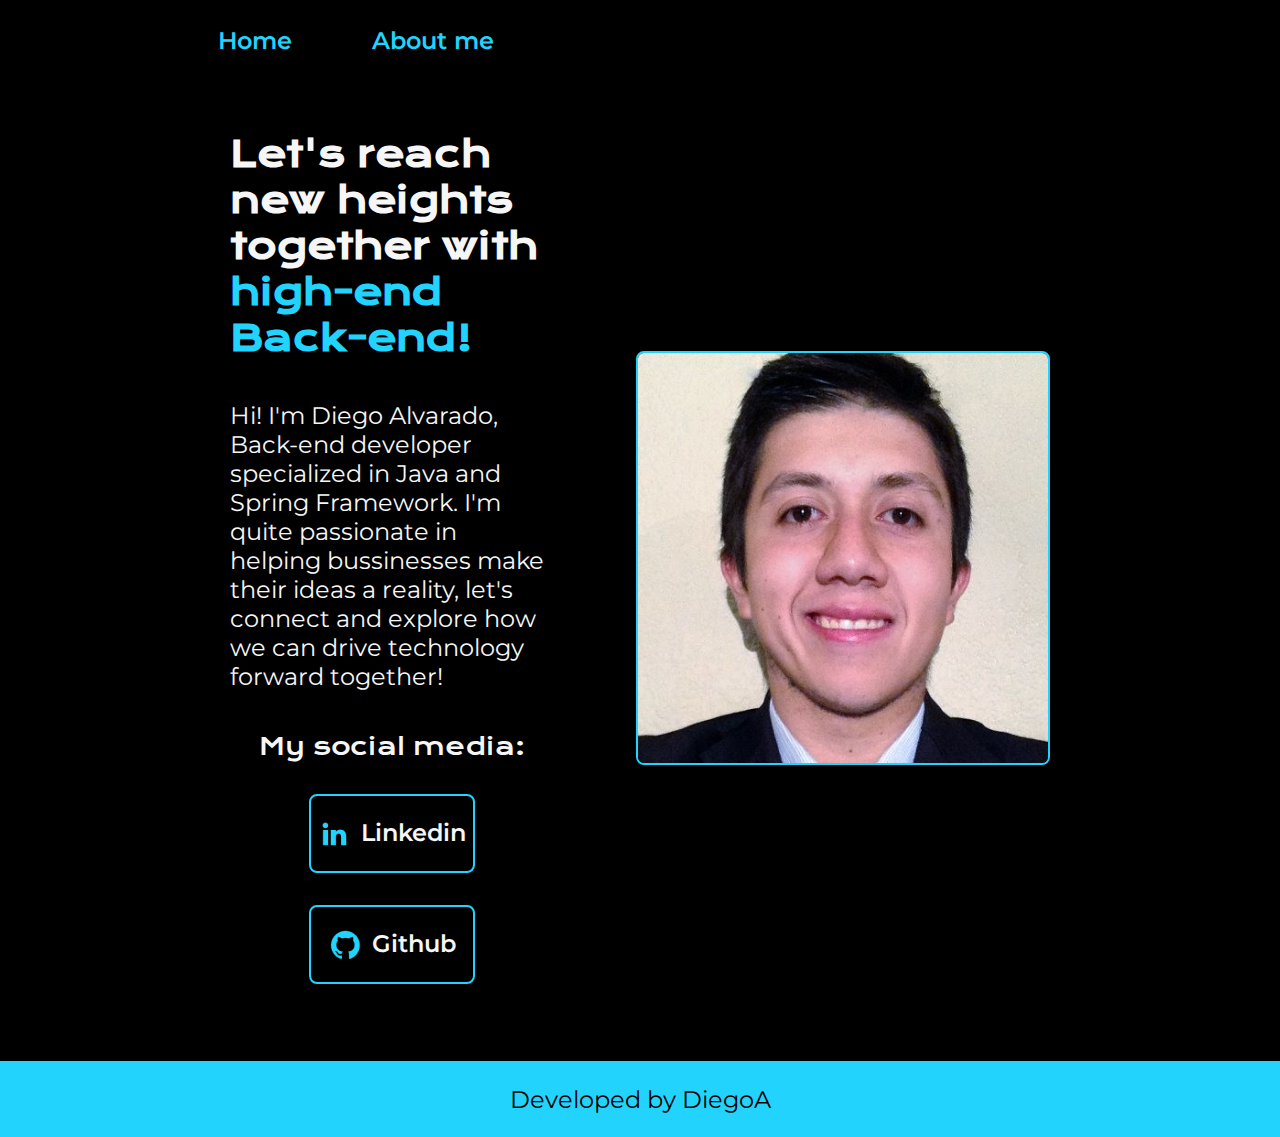
<file: index.html>
<!DOCTYPE html>
<html lang="es-mx">

<!--Inicio de codigo-->
<head>
    <meta charset="UTF-8">
    <meta http-equiv="X-UA-Compatible" content="IE=edge">
    <meta name="viewport" content="width=device-width, initial-scale=1.0">
    <title>Portfolio</title>
    <link rel="stylesheet" href="./styles/style.css">
</head>

<body>
    <header class="header">
        <nav class="header__menu">
            <a class="header__menu__link" href="index.html">Home</a>
            <a class="header__menu__link" href="aboutme.html">About me</a>
        </nav>
    </header>
    <main class="presentacion">
        <section class="presentacion-contenido">
            <h1 class="presentacion-contenido-titulo">Let's reach new heights together with <strong class="titulo-destacado">high-end Back-end!</strong></h1>
            <p class="presentacion-contenido-texto">Hi! I'm Diego Alvarado, Back-end developer specialized in Java and Spring Framework. I'm quite passionate in helping bussinesses 
                make their ideas a reality, let's connect and explore how we can drive technology forward together! 
            </p>
            <div class="presentacion__anclas">
                <h2 class="presentacion__anclas__subtitulo">My social media:</h2>
                <a class="presentacion__anclas__link" href="https://www.linkedin.com/in/diego-alan-alvarado-zavala/">
                    <img src="./assets/linkedin.png" alt="">Linkedin</a>
                <a class="presentacion__anclas__link" href="https://github.com/DiegoA092">
                    <img src="./assets/github.png" alt="">Github</a>
            </div>
        </section>
        <img class="presentacion__imagen" src="./assets/FotoDiego.jpg" alt="Foto de DiegoA" class="photo">
    </main>
    <footer class="footer">
        <p>Developed by DiegoA</p>
    </footer>
</body>

</html>
</file>
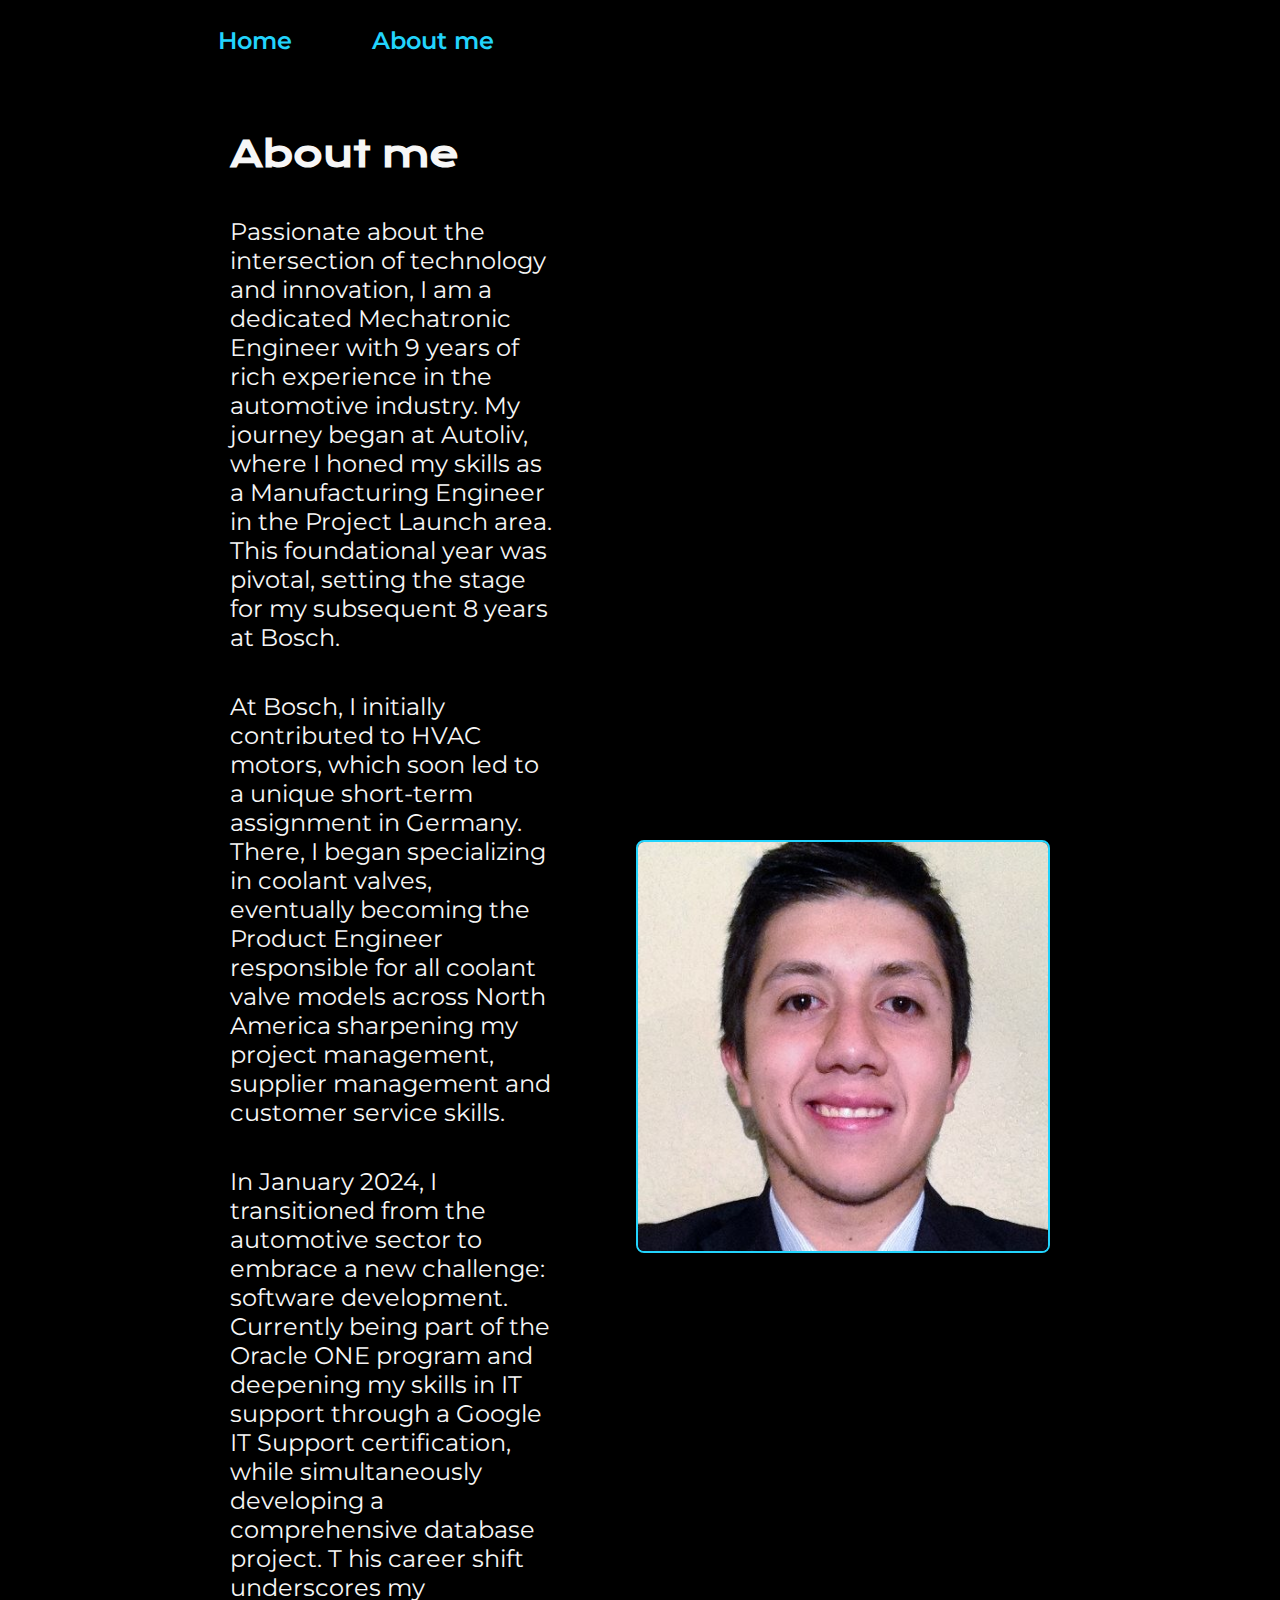
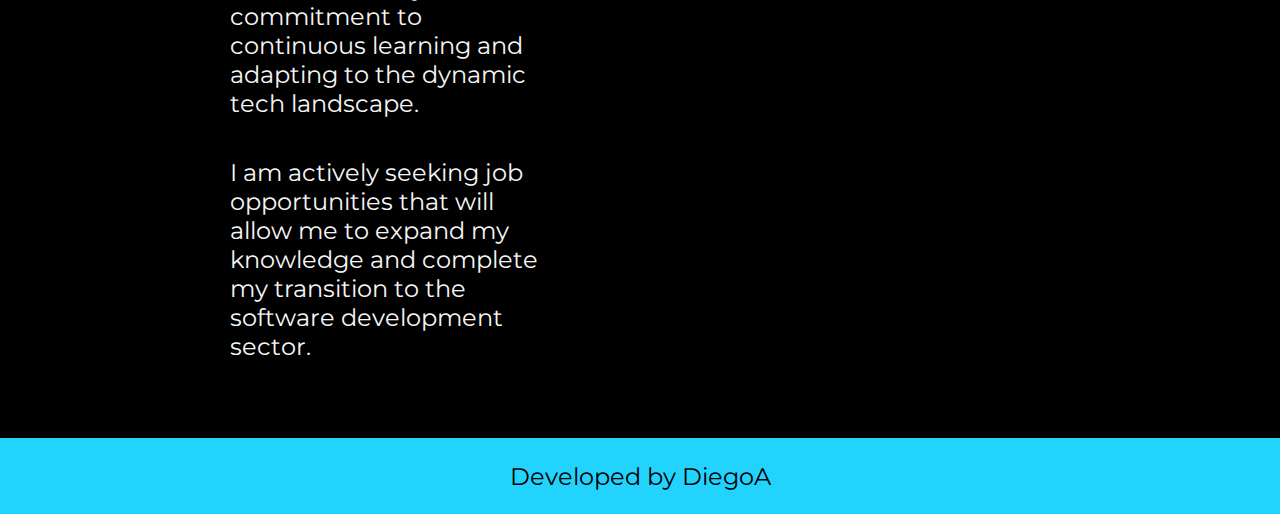
<file: aboutme.html>
<!DOCTYPE html>
<html lang="es-mx">
<head>
    <meta charset="UTF-8">
    <meta name="viewport" content="width=device-width, initial-scale=1.0">
    <title>About me</title>
    <link rel="stylesheet" href="./styles/style.css">
</head>
<body>
    <header class="header">
        <nav class="header__menu">
            <a class="header__menu__link" href="index.html">Home</a>
            <a class="header__menu__link" href="aboutme.html">About me</a>
        </nav>
    </header>
    <main class="presentacion">
        <section class="presentacion-contenido">
            <h1 class="presentacion-contenido-titulo">About me</h1>
            <p class="presentacion-contenido-texto">
                Passionate about the intersection of technology and innovation, 
                I am a dedicated Mechatronic Engineer with 9 years of rich experience in the automotive industry. 
                My journey began at Autoliv, where I honed my skills as a Manufacturing Engineer in the 
                Project Launch area. This foundational year was pivotal, setting the stage for my subsequent 8 years at Bosch.
                </p>
            <p class="presentacion-contenido-texto">     
                At Bosch, I initially contributed to HVAC motors, which soon led to a unique short-term assignment in Germany. 
                There, I began specializing in coolant valves, eventually becoming the Product Engineer responsible 
                for all coolant valve models across North America sharpening my project management, 
                supplier management and customer service skills.
            </p>
            <p class="presentacion-contenido-texto">
                In January 2024, I transitioned from the automotive sector to embrace a new challenge: software development. 
                Currently being part of the Oracle ONE program and deepening my skills in IT support through a 
                Google IT Support certification, while simultaneously developing a comprehensive database project. T
                his career shift underscores my commitment to continuous learning and adapting to the dynamic tech landscape.
            </p>
            <p class="presentacion-contenido-texto">
                I am actively seeking job opportunities that will allow me to expand my knowledge and complete 
                my transition to the software development sector. 
            </p>
        </section>
        <img class="presentacion__imagen" src="./assets/FotoDiego.jpg" alt="Foto de DiegoA" class="photo">
    </main>
    <footer class="footer">
        <p>Developed by DiegoA</p>
    </footer>
</body>
</html>
</file>
<file: styles/style.css>
/*Lista de fuentes de google*/
@import url('https://fonts.googleapis.com/css2?family=Krona+One&family=Montserrat:ital,wght@0,100..900;1,100..900&display=swap');

/*Variables*/
:root{
    --color-primario: #000000;
    --color-secundario: #f6f6f6;
    --color-terciario: #22d4fd;

    --fuente-textos: "Montserrat", sans-serif;
    --fuente-titulos: "Krona One", sans-serif;

}

/*CSS reset*/
*{
    padding: 0;
    margin: 0;
}

/*Inicio de codigo*/
body{
    /*height: 100vh;*/
    box-sizing: border-box;
    background-color: var(--color-primario);
    color: var(--color-secundario);
    }


/*header*/
.header {
    padding: 2% 0% 0% 17%;
}


.header__menu {
    display: flex;
    gap: 80px;    
}


.header__menu__link {
    color: var(--color-terciario);
    font-size: 1.5rem;
    font-family: var(--fuente-textos);
    font-weight: 600;
    text-decoration: none;
}

.header__menu__link:hover {
    text-decoration: underline;
    color: #007bff;
}

/*main*/
.presentacion{
    display: flex;
    align-items: center;
    padding: 6% 18%;
    justify-content: space-between;
    gap: 82px;
}

.presentacion-contenido {
    width: 50%;
    display: flex;
    flex-direction: column;
    gap: 40px;
}

.presentacion-contenido-titulo{
    font-size: 2.25rem;
    font-family: var(--fuente-titulos);
}

.presentacion-contenido-texto {
    font-size: 1.5rem;
    font-family: var(--fuente-textos);
}

.presentacion__anclas {
    display: flex;
    justify-content: space-between;
    flex-direction: column;
    align-items: center;
    gap: 32px;
}

.presentacion__anclas__link {
    width: 50%;
    text-align: center;
    padding: 21.5px 0;
    border-radius: 8px;
    font-size: 1.5rem;
    font-family: var(--fuente-textos);
    font-weight: 600;
    text-decoration: none;
    color: var(--color-secundario);
    border: 2px solid var(--color-terciario);
    display: flex;
    justify-content: center;
    gap: 10px;
}

.presentacion__anclas__link:hover {
    background-color: #272727;
    cursor: pointer;
}

.presentacion__anclas__subtitulo {
    font-size: 1.5rem;
    font-family: var(--fuente-titulos);
    font-weight: 400;
}

.presentacion__imagen {
    width: 50%;
    border: 2px solid var(--color-terciario);
    border-radius: 8px;
}


/*texto destacado*/
strong{
    font-weight: bold;
}

.titulo-destacado{
    color: var(--color-terciario);
}

/*footer*/
.footer {
    background-color: var(--color-terciario);
    color: var(--color-primario);
    font-size: 1.5rem;
    font-family: var(--fuente-textos);
    padding: 23.64px;
    text-align: center;
    font-weight: 400;
    /* 
    display: flex;
    justify-content: center;
    */
   
}


@media (max-width: 1200px) {

/*header*/
.header {
    padding: 10%;

}

.header__menu {
    justify-content: center;   
}

/*main*/
.presentacion{
    flex-direction: column-reverse;
    padding: 5%;
}

.presentacion-contenido {
    width: auto;
}

  }
</file>
